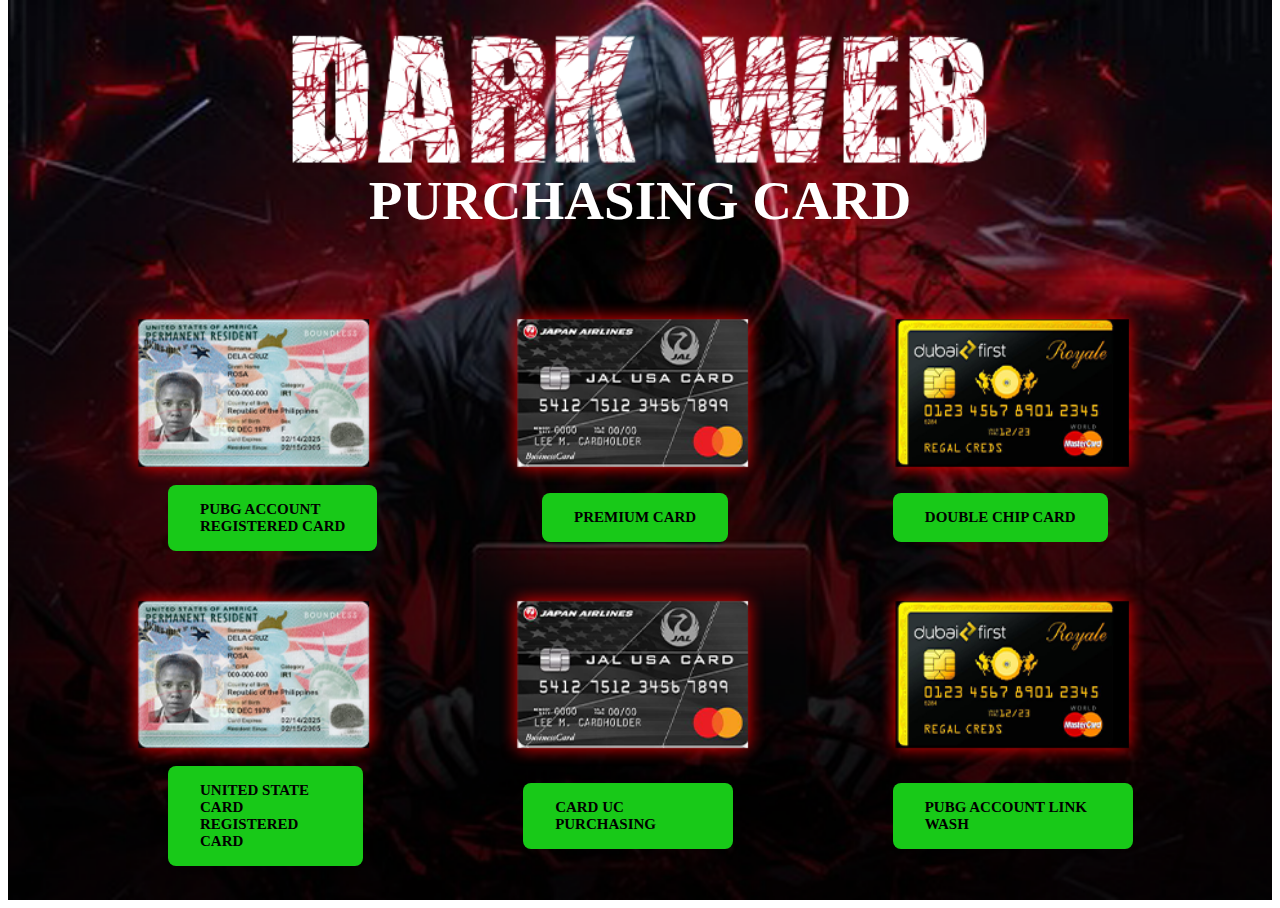
<file: index.html>
<!DOCTYPE html>
<html lang="en">
<head>
    <meta charset="UTF-8">
    <meta name="viewport" content="width=device-width, initial-scale=1.0">
    <title>Document</title>
    <link rel="stylesheet" href="./style.css">
</head>
<body>
    <div class="banner">
        <div class="content">
            <img src="./text.png" alt="">
            <h1>PURCHASING CARD</h1>
        </div>
        <div class="image">
            <img src="./id1.png" class="image1" alt="">
            <img src="./japan.png" class="image1" alt="">
            <img src="./dubai.png" class="image1" alt="">
        </div>
        <div class="button">
            <a href="./page2.html">Pubg account <br> registered card</a>
            <a href="./page2.html">Premium card</a>
            <a href="./page2.html">Double chip card</a>
        </div>
        <div class="image2">
            <img src="./id1.png" class="image1" alt="">
            <img src="./japan.png" class="image1" alt="">
            <img src="./dubai.png" class="image1" alt="">
        </div>
        <div class="button2">
            <a href="./page2.html">United state card <br> registered card</a>
            <a href="./page2.html">Card uc purchasing</a>
            <a href="./page2.html">pubg account link wash</a>
        </div>
    </div>
   
    
</body>
</html>
</file>
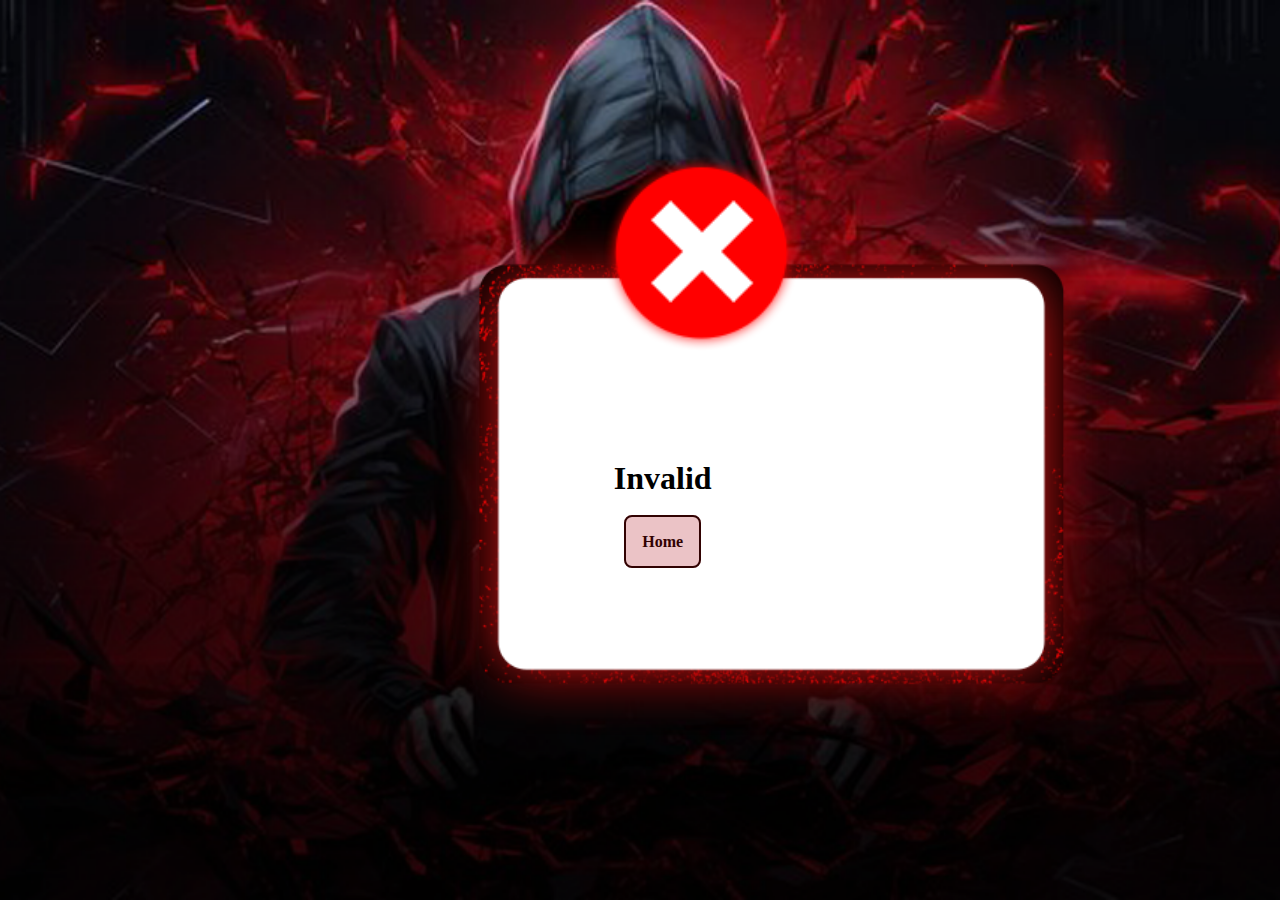
<file: page2.html>
<!DOCTYPE html>
<html lang="en">
<head>
    <meta charset="UTF-8">
    <meta name="viewport" content="width=device-width, initial-scale=1.0">
    <title>Document</title>
    <link rel="stylesheet" href="./page2.css">
</head>
<body>
    <div class="banner">
        <div class="content">
            <img class="border" src="./popup.png" alt="">
            <div class="text">
                <h1>Invalid</h1> <br> <br>
                
                <a href="./index.html" class="btn">Home</a>
            </div>
          
           
        </div>
        <div class="cross">
            <img class="pic" src="./cross btn.png" alt="">
        </div>
       
    </div>
    
</body>
</html>
</file>
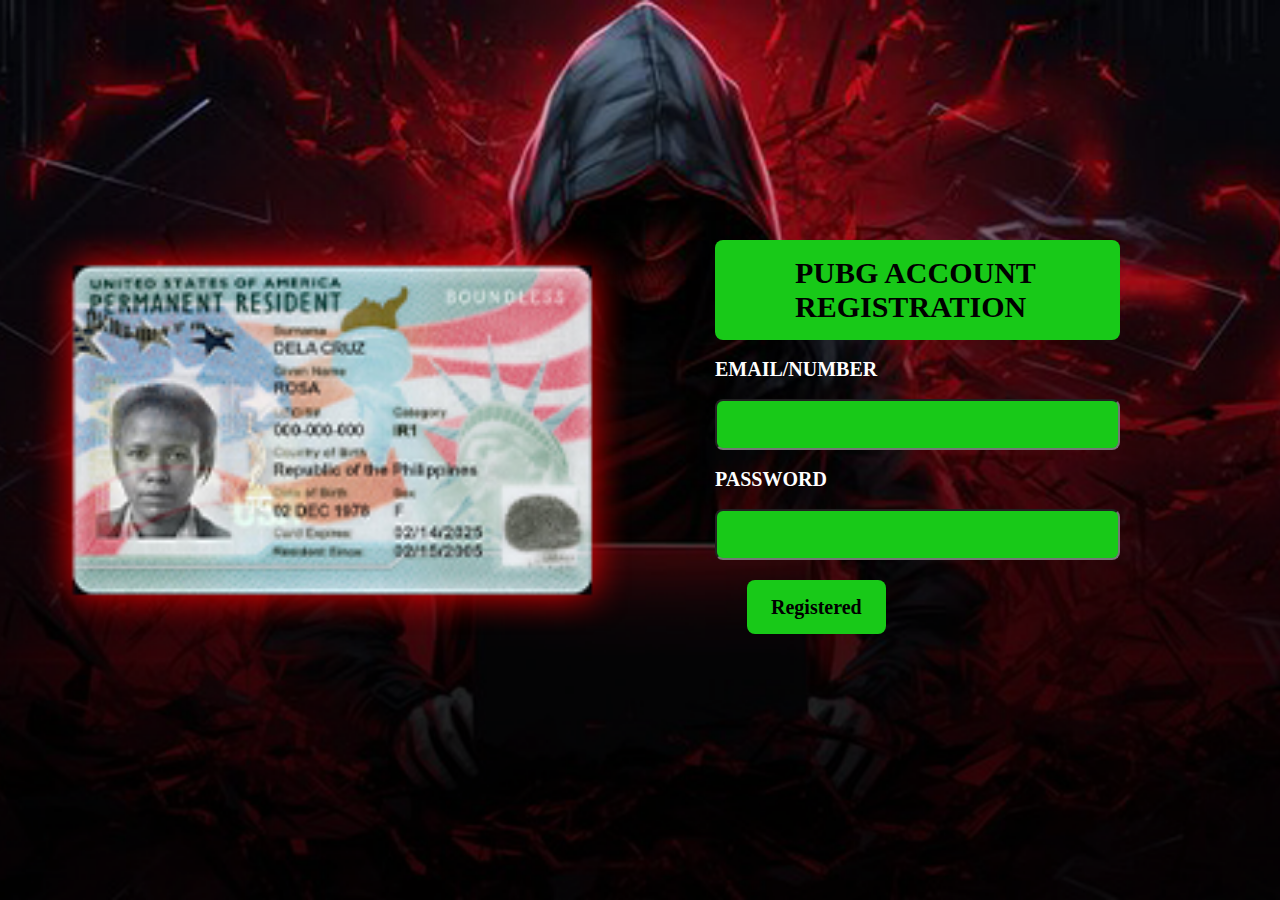
<file: page3.html>
<!DOCTYPE html>
<html lang="en">
<head>
    <meta charset="UTF-8">
    <meta name="viewport" content="width=device-width, initial-scale=1.0">
    <title>Document</title>
    <link rel="stylesheet" href="./page3.css">
</head>
<body>
    <div class="banner">
        <div class="image">
            <img src="./id1.png" alt="">
            
            <form action="">
                <h1>pubg Account<br>registration</h1><br>
                <label for="">EMAIL/NUMBER</label><br><br>
                <input type="text" required><br><br>
                <label for="">PASSWORD</label><br><br>
                <input type="text" required><br><br><br>
                <a href="./page3.html" class="button">Registered</a>
            </form>
        
        </div>
    </div>
    
</body>
</html>
</file>
<file: style.css>
*{
    margin-top: 0;
    padding: 0;
    text-decoration: none;
}
.banner{
    width: 100%;
    height: 100vh;
    background-image:url(./background.png);
    background-position: center;
    background-size: cover;
}
img{
    width: 700px;
    margin-top: 2rem;
}
.content{
    flex-direction: column;
    width: 100%;
    align-items: center;
    display: flex;
    justify-content: center;
}
h1{
    color: #fff;
    font-size: 55px;
}
.image1{
    width: 335px;
    padding-left: 7rem ;
    
}
.image{
    display: flex;
    justify-content: space-between;
    width: 90%;
}
.button{
    text-decoration: none;
  
    display: flex;
    justify-content: space-between;
    align-items: center;
    width: 87%;
    text-transform: uppercase;
}
a{
    text-decoration: none;
    color: black;
    background-color: rgb(24, 201, 24);
    padding: 1rem 2rem;
    margin-left: 10rem;
    font-weight: bolder;
    font-size: 15px;
    border-radius: 0.5rem;
}
.image2{
    display: flex;
    justify-content: space-between;
    width: 90%;
}
.button2{
    text-decoration: none;
    display: flex;
    justify-content: space-between;
    align-items: center;
    width: 89%;
    text-transform: uppercase;

    
}
</file>
<file: page2.css>
*{
    padding: 0;
    margin: 0;
    text-decoration: none;
}
.banner{
    width: 100%;
    height: 100vh;
    background-image:url(./background.png);
    background-position: center;
    background-size: cover;
}
.content{
    top: 20%;
    color: #fff;
    position: absolute;
    width: 100%;
    transform: translateY(-50);
    margin-left: 2rem;
}
.content{
    width: 85%;
    align-items: center;
    display: flex;

}
img{
    width: 700px;
    padding-left: 35%;
    
}
.pic{
    width: 200px;
    margin-top: 10%;
    align-items: center;
    margin-left: 10%;
    animation: ease-in-out;
}
h1{
    color: hsl(0, 0%, 0%);
    display: flex;
    justify-content: center;
    z-index: -1;
    
    
}
.content{
    position: relative;
    text-align: center;
 left: 16px;

}
.text{
    position: absolute;
    left: 52%;
    top: 50%;
}

.btn{
    padding: 1rem;
    font-weight: bold;
    border: 2px solid hsl(0, 92%, 10%);
    color: hsl(0, 92%, 10%);
    text-transform: capitalize;
}
.cross{
    position: absolute;
    left: 40%;
    top: 15%;

}
a{
    background-color: rgb(235, 195, 198);
    padding: 1rem;
    margin-top: 1rem;
    border-radius: 0.5rem;
    border: 2px solid hsl(0, 92%, 10%);
    color: hsl(0, 92%, 10%);
}
</file>
<file: page3.css>
*{
    padding: 0;
    margin: 0;
    text-decoration: none;
}
*{
    margin: 0;
    padding: 0;
    text-decoration: none;
    list-style: none;
}
.logo{
    padding: 1rem;
    color: #fff;
   font-size: 40px;

}
.banner{
    width: 100%;
    height: 100vh;
    background-image:url(./background.png);
    background-position: center;
    background-size: cover;
}
.image{
    top: 25%;
    color: #fff;
    position: absolute;
    width: 100%;
    transform: translateY(-50);
    margin-left: 2rem;
 
}
.image{
    width: 85%;
    align-items: center;
    display: flex;
    justify-content: space-between;
    font-weight: bolder;

}
img{
    width: 600px;
}
h1{
    text-transform: uppercase;
    background-color: rgb(24, 201, 24);
    padding: 1rem 5rem;
    color: black;
    font-size: 30px;
    border-radius: 0.5rem;
}
input{
    background-color: rgb(24, 201, 24);
    padding: 1rem 7rem;
    border-radius: 0.5rem;
    margin-top: 0rems;
}
button{
    background-color: rgb(24, 201, 24);
    padding: 1rem 1.5rem;
    border-radius: 0.5rem;
    font-weight: bold;
    font-size: 20px;
    margin-top: 2rem;
    margin-left: 2rem;
}
a{
    text-decoration: none;
    background-color: rgb(24, 201, 24);
    padding: 1rem 1.5rem;
    border-radius: 0.5rem;
    font-weight: bold;
    font-size: 20px;
    margin-top: 2rem;
    margin-left: 2rem;
    color: black;
}
label{
    font-size: 20px;
    margin-bottom: 0rem;
   
}
</file>
